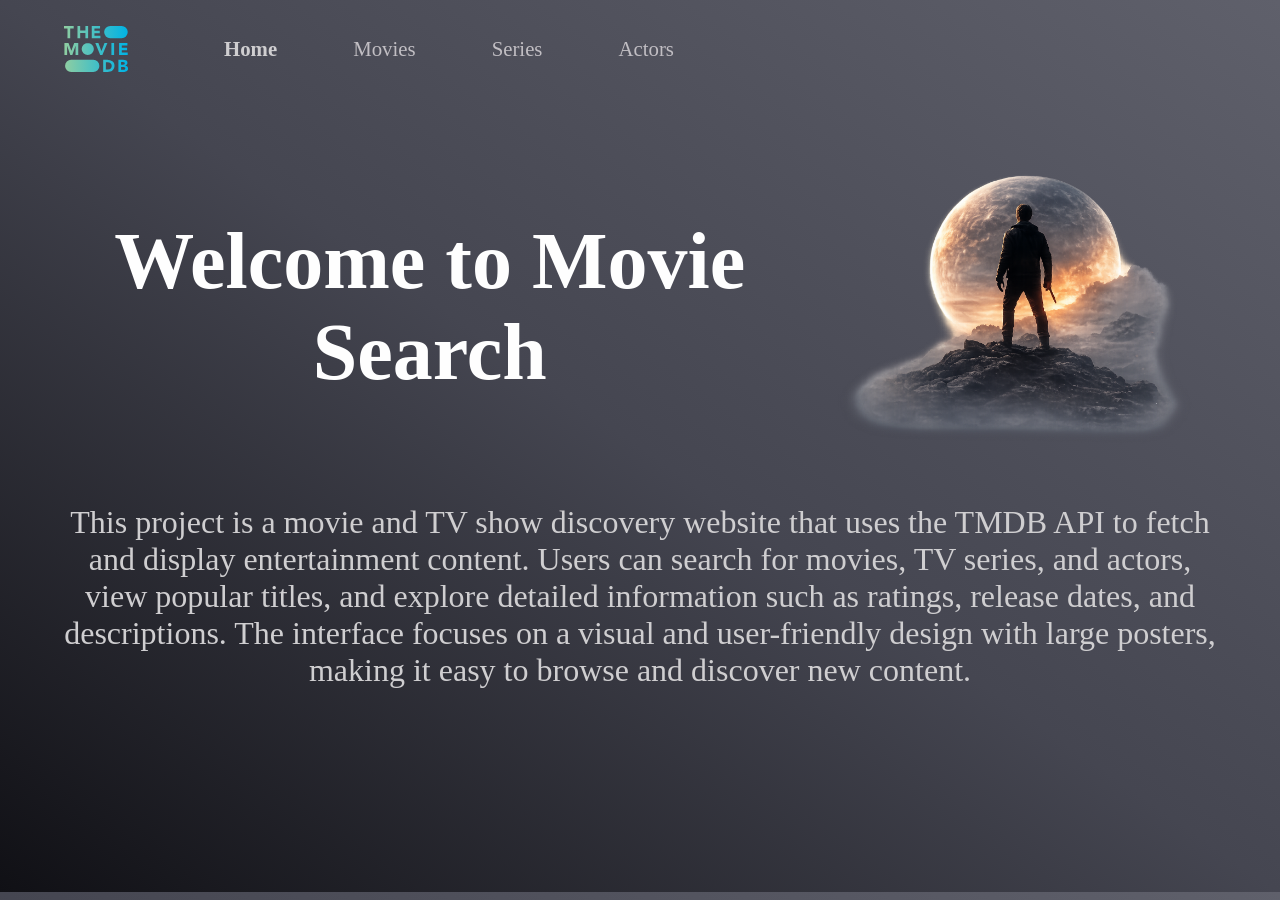
<file: index.html>
<!DOCTYPE html>
<html lang="en">
<head>
    <meta charset="UTF-8">
    <meta name="viewport" content="width=device-width, initial-scale=1.0">
    <link rel="stylesheet" href="css/index.css">
    <link rel="stylesheet" href="css/globalstyles.css">
    <title>Document</title>
</head>
<body>
    <header class="header-container">
        <nav class="header-link-container">
            <img class="tmdb-logo" src="../../assets/img/tmdb.icon.svg" alt="tmdb icon">
            <ul class="links-container">
                <li class="link-list">
                    <a class="link" aria-current="page" href="./index.html">Home</a>
                </li>
                <li class="link-list">
                    <a class="link" href="./pages/movies.html">Movies</a>
                </li>
                <li class="link-list">
                    <a class="link" href="./pages/series.html">Series</a>
                </li>
                <li class="link-list">
                    <a class="link" href="./pages/actors.html">Actors</a>
                </li>
            </ul>
        </nav>
    </header>

    <main class="main-container">
        <div class="home-container">
            <img class="img-home" src="assets/img/image-home.png" alt="img-home" title="image home">
            <h1 class="main-title">Welcome to Movie Search</h1>
            <p class="main-text">This project is a movie and TV show discovery website that uses the TMDB API to fetch and display entertainment content. Users can search for movies, TV series, and actors, view popular titles, and explore detailed information such as ratings, release dates, and descriptions. The interface focuses on a visual and user-friendly design with large posters, making it easy to browse and discover new content.</p>
        </div>
        
    </main>
    

    
</body>
</html>
</file>
<file: css/index.css>
.main-container{
    align-items: center;
    display: flex;
    flex-direction: column;
    justify-content: center;
    min-height: calc(100dvh - 8rem);
    text-align: center;
}

.home-container{
    align-items: center;
    display: flex;
    flex-direction: column;
    max-width: 80%;
    padding-bottom: 4rem;
}

.img-home{
    display: none;
}

.main-title{
    color: var(--color-primary-text);
    font-size: 5rem;
}

.main-text{
    color: var(--color-secundary-text);
    font-size: 1.4rem;
    position: relative;
}

@media (min-width: 1024px) {
    .home-container{
        display: grid;
        grid-template-columns: repeat(2,2fr,1fr);
        grid-template-rows: repeat(2,1fr);
        max-height: 80dvh;
        max-width: 90%;
    }
    .main-title{
        font-size: 5rem;
        grid-area: 1rem;
        grid-column: 1;
        grid-row: 1;
    }

    .main-text{
        font-size: 2rem;
        grid-column: span 2;
    }

    .img-home{
        display: block;
        grid-column: 2;
        width: 100%;
    }
}
</file>
<file: css/globalstyles.css>
@import url(globalvaribles.css);

/* HEADER STYLES */

.link[aria-current='page']{
    color: var(--color-secundary-text);
    font-weight: bold;
}

.title-text{
    color: var(--color-primary-text);
}

.secundary-text{
    color: var(--color-secundary-text);
}

body{
    background: linear-gradient(to top right,#101015,#454651,#5F606B);
    margin: 0;
    min-height: calc(100dvh - 1.5rem);
}

.tmdb-logo{
    width: 4rem;
}

.header-link-container{
    align-items: center;
    display: flex;
    margin: 1.5rem 2rem;
}

.links-container{
    display: flex;
    justify-content: space-between;
    list-style-type: none;  
    max-width: 50dvh;
    min-width: 25dvh;
    padding-left: 10%;
    width: 100%;
}


.link{
    color: var(--color-links);
    text-decoration: none;
}

@media (min-width: 1024px) {
    .header-link-container{
        align-items: center;
        display: flex;
        margin: 1rem 4rem;
    
    }
    .links-container{
        font-size: 1.3rem;
        padding-left: 6rem;
    }
}


/* CONTENT LIST (MOVIES,SERIES,ACTORS) STYLES */

.section-title{
    color: var(--color-primary-text);
    font-size: 4rem;
}

.input{
    height: 3rem;
    width: 50%;
}

.main-content-container{
    align-items: center;
    display: flex;
    flex-direction: column;
    margin: 0 4rem;
}

.content-container{
    display: grid;
    gap: 1rem;
    grid-template-columns: repeat(auto-fit,minmax(200px,300px));
    justify-content: center;
    margin: 2rem 0;
    max-width: 1400px;
    text-align: center;
    width: 100%;
}

.content-container>*{
    border: 1px solid #FFFFFF;
}

.img-poster{
    width: 100%;
}

/* SPECIFYC INDIVIDUAL INFO PAGES */

.button-back{
    background-color: var(--color-primary-button);
    border-radius: 15px;
    height: 3rem;
    margin: 2rem 0 2rem 2rem;
    text-align: center;
    width: 7rem;
}

.button-back > a{
    color: #000000;
    display: inline-block;
    font-size: 1rem;
    text-decoration: none;
    width: 100%;
}

.button-url{
    border-radius: 10px;
    height: 2rem;
    margin-bottom: 2.1rem;
    width: 7rem;
}

.button-url > a{
    color: #000000;
    display: inline-block;
    font-size: 1rem;
    text-decoration: none;
    width: 100%;
}

@media (min-width:1024px) {
    .button-back{
        margin: 2rem 0 0 2rem;
    }
}
</file>
